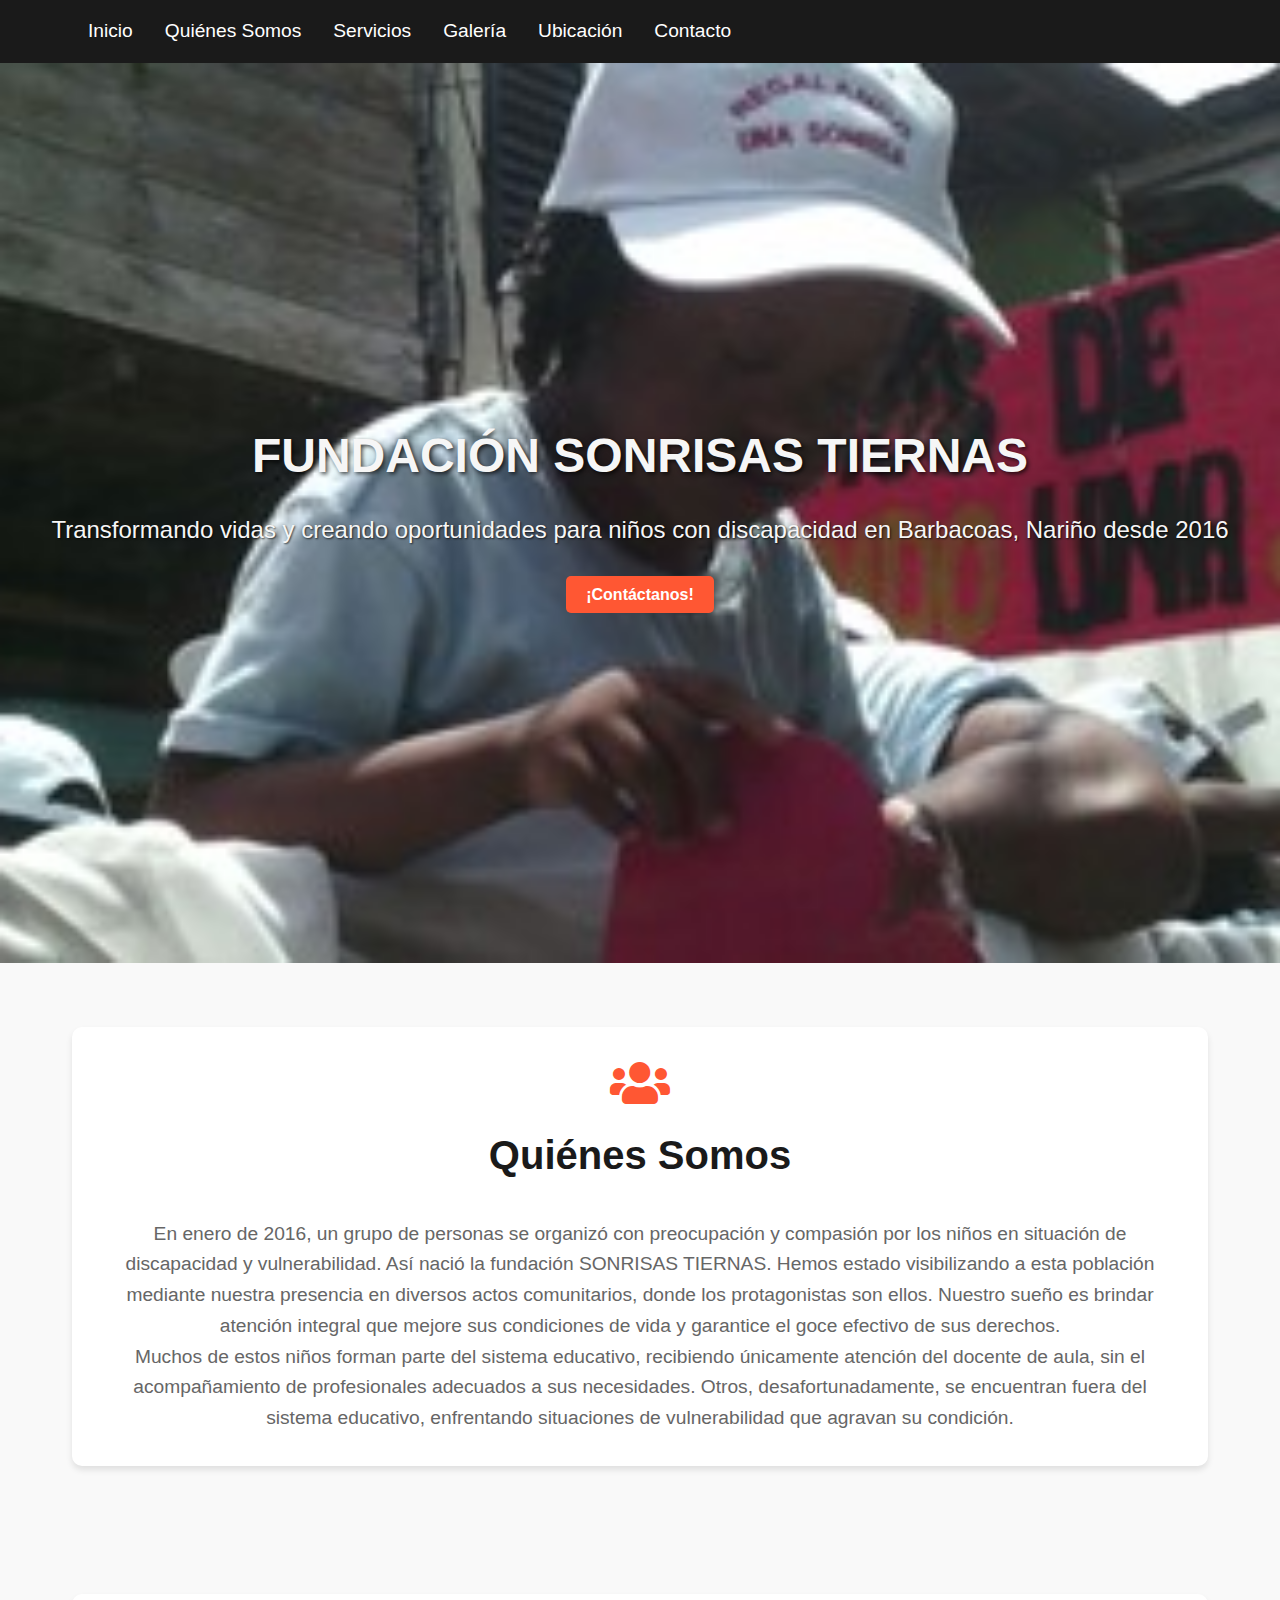
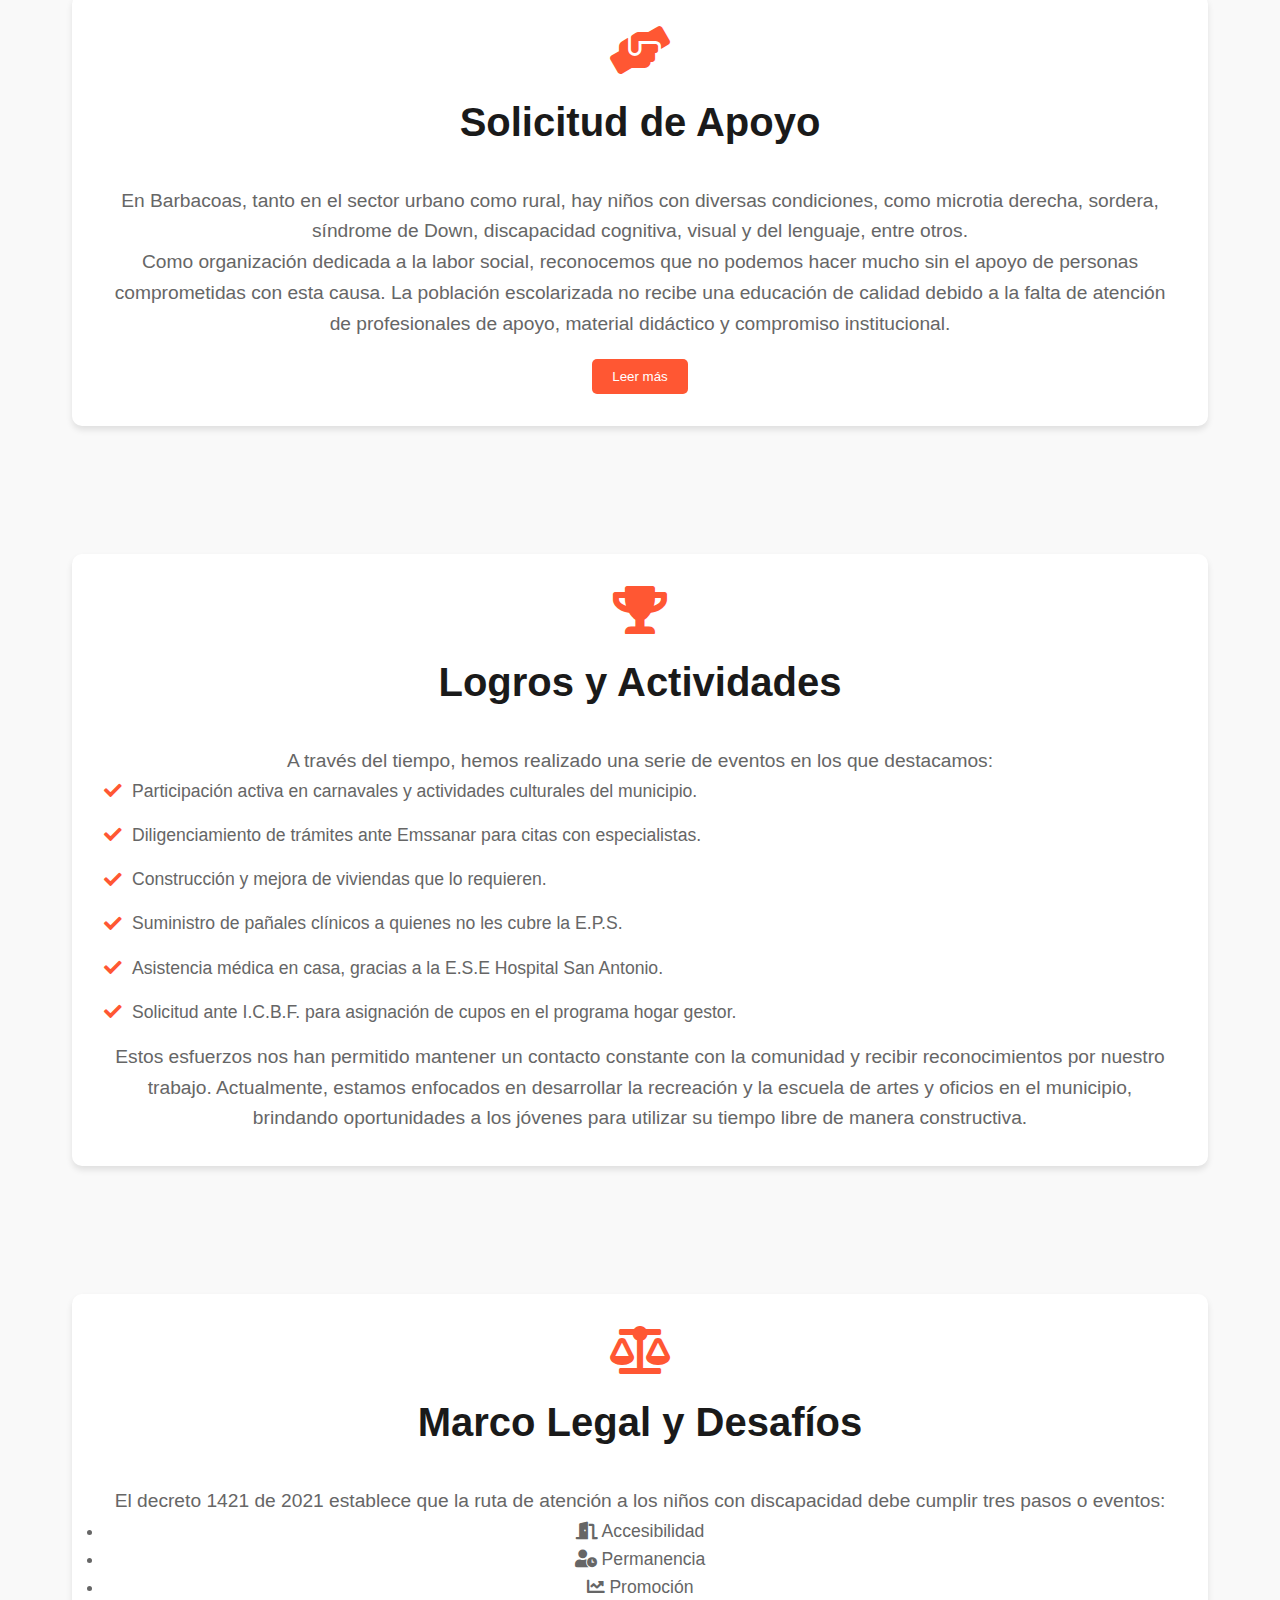
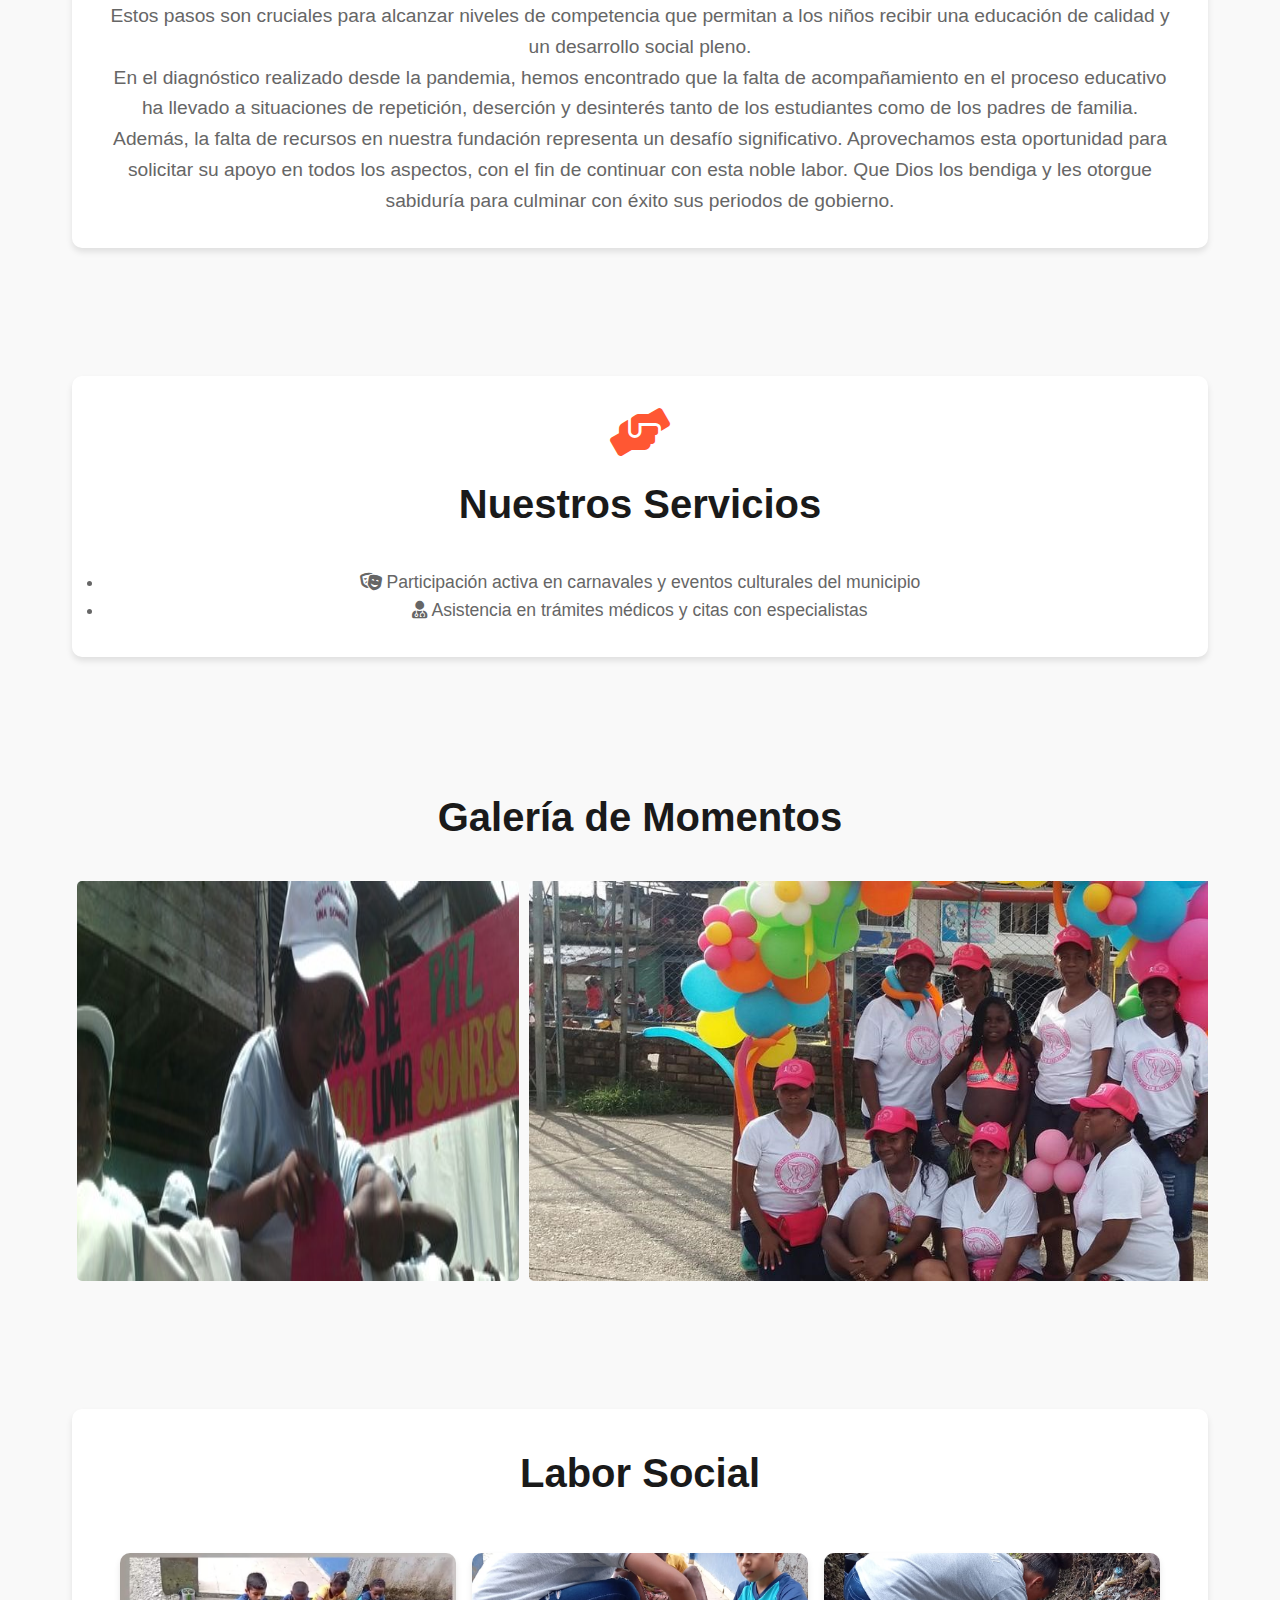
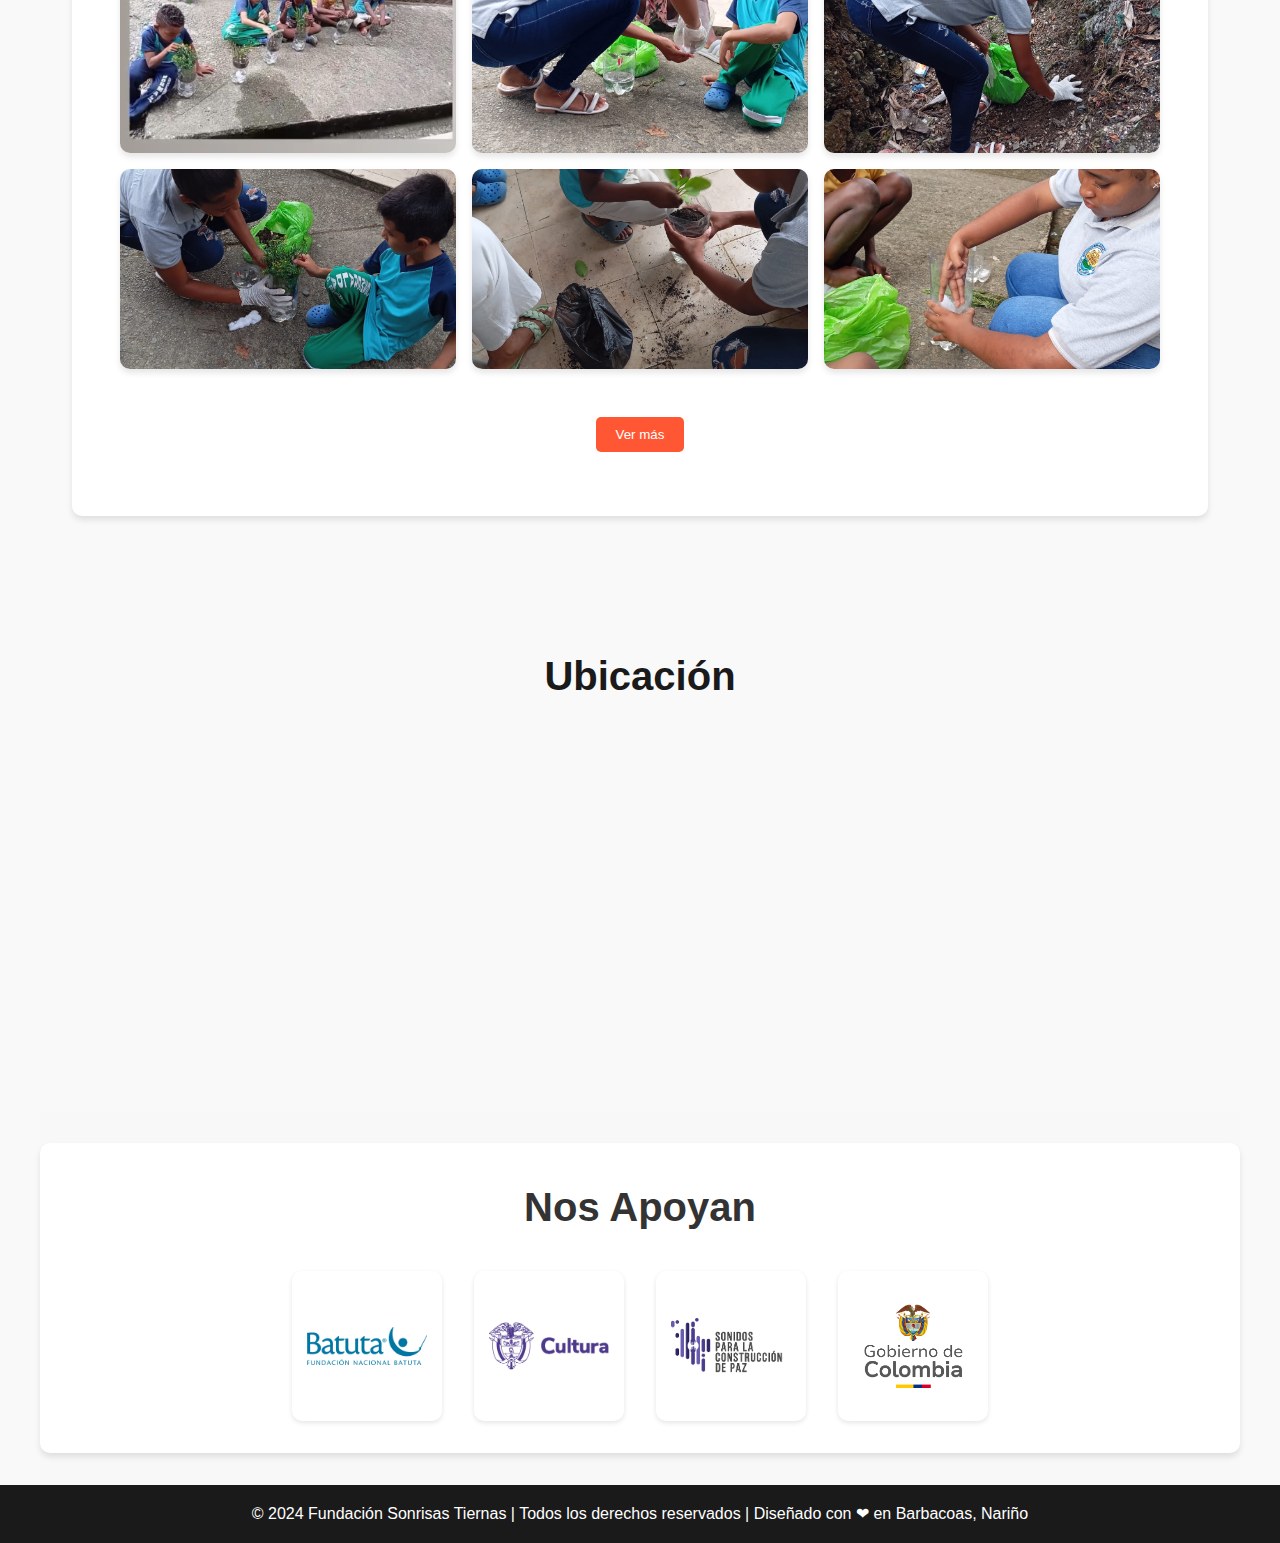
<file: inde.html>
<!DOCTYPE html>
<html lang="es">
<head>
    <meta charset="UTF-8">
    <meta name="viewport" content="width=device-width, initial-scale=1.0">
    <title>Fundación Sonrisas Tiernas</title>
    <link href="https://fonts.googleapis.com/css2?family=Montserrat:wght@400;700&family=Lora:ital@0;1&family=Caveat&display=swap" rel="stylesheet">
    <link rel="stylesheet" href="https://cdnjs.cloudflare.com/ajax/libs/font-awesome/5.15.3/css/all.min.css">
</head>
<style>
    #apoyan {
        background-color: #f8f8f8;
        padding: 2rem 0;
    }

    #apoyan h2 {
        text-align: center;
        margin-bottom: 2rem;
        color: #333;
    }

    .logos-container {
        display: flex;
        justify-content: center;
        align-items: center;
        flex-wrap: wrap;
        gap: 2rem;
    }

    .logo-item {
        width: 150px;
        height: 150px;
        display: flex;
        justify-content: center;
        align-items: center;
        background-color: white;
        border-radius: 10px;
        box-shadow: 0 2px 5px rgba(0,0,0,0.1);
        transition: transform 0.3s ease;
    }

    .logo-item:hover {
        transform: translateY(-5px);
    }

    .logo-item img {
        max-width: 80%;
        max-height: 80%;
        object-fit: contain;
    }

    @media (max-width: 768px) {
        .logo-item {
            width: 120px;
            height: 120px;
        }
    }
</style>
<style>
    /* Estilos para las secciones mejoradas */
    .section {
        padding: 4rem 2rem;
        max-width: 1200px;
        margin: 0 auto;
        text-align: center;
    }

    .section-container {
        background-color: #ffffff;
        border-radius: 10px;
        box-shadow: 0 4px 6px rgba(0, 0, 0, 0.1);
        padding: 2rem;
        transition: transform 0.3s ease-in-out;
    }

    .section-container:hover {
        transform: translateY(-5px);
    }

    .section-icon {
        font-size: 3rem;
        color: #ff5733;
        margin-bottom: 1rem;
    }

    .section h2 {
        font-size: 2.5rem;
        margin-bottom: 2rem;
        color: #1a1a1a;
    }

    .section-content {
        font-size: 1.1rem;
        color: #666;
        line-height: 1.6;
    }

    .logros-list {
        list-style-type: none;
        padding: 0;
        text-align: left;
    }

    .logros-list li {
        margin-bottom: 1rem;
        display: flex;
        align-items: center;
    }

    .logros-list i {
        color: #ff5733;
        margin-right: 10px;
    }

    /* Animación para los iconos */
    @keyframes iconPulse {
        0% { transform: scale(1); }
        50% { transform: scale(1.1); }
        100% { transform: scale(1); }
    }

    .section-icon {
        animation: iconPulse 2s infinite;
    }

    /* Estilos responsivos */
    @media (max-width: 768px) {
        .section {
            padding: 2rem 1rem;
        }

        .section h2 {
            font-size: 2rem;
        }

        .section-content {
            font-size: 1rem;
        }
    }
</style>
<style>
    #ubicacion iframe {
    width: 100%; /* El iframe ocupará el 100% del ancho disponible */
    height: 300px; /* Ajusta la altura como prefieras */
    max-width: 600px; /* Límite máximo del ancho en pantallas grandes */
    border: 0; /* Elimina el borde */
}

/* Ajustes específicos para pantallas más pequeñas */
@media (max-width: 768px) {
    #ubicacion iframe {
        height: 250px; /* Disminuye la altura en pantallas pequeñas */
    }
}

@media (max-width: 480px) {
    #ubicacion iframe {
        height: 200px; /* Ajusta la altura para pantallas aún más pequeñas */
    }
}

</style>

<style>
 /* General reset */
* {
    margin: 0;
    padding: 0;
    box-sizing: border-box;
}

body {
    font-family: 'Segoe UI', Tahoma, Geneva, Verdana, sans-serif;
    line-height: 1.6;
    color: #333;
    background-color: #f9f9f9;
    overflow-x: hidden;
}

/* Header and Navigation */
header {
    background-color: #1a1a1a;
    color: white;
    padding: 1rem 0;
    position: sticky;
    top: 0;
    z-index: 1000;
}

.menu-icon {
    display: none;
    font-size: 2rem;
    cursor: pointer;
    color: rgb(255, 255, 255);
    padding-right: 1rem;
}

nav {
    display: flex;
    justify-content: space-between;
    align-items: center;
    max-width: 1200px;
    margin: 0 auto;
    padding: 0 1rem;
}

.nav-list {
    display: flex;
    list-style: none;
}

.nav-list li {
    margin-left: 2rem;
}

.nav-list a {
    color: white;
    text-decoration: none;
    font-size: 1.2rem;
    transition: color 0.3s;
}

.nav-list a:hover {
    color: #ffcc00;
}

/* Hero section */
.hero {
    position: relative;
    background-image: url('./img/Imagen2.jpg'); /* Cambia a la ruta de tu imagen */
    background-size: cover;
    background-position: center;
    height: 100vh; /* Ajusta la altura según sea necesario */
    display: flex;
    align-items: center;
    justify-content: center;
}
.hero-content {
    position: relative;
    text-align: center;
    color: rgb(246, 246, 246); /* Cambia el color del texto a blanco o otro color que contraste */
    padding: 20px;
}

.hero-content h1 {
    font-size: 3rem; /* Ajusta el tamaño de la fuente según sea necesario */
    text-shadow: 2px 2px 4px rgba(0, 0, 0, 0.7); /* Sombra para destacar el texto */
}

.hero-content p {
    font-size: 1.5rem; /* Ajusta el tamaño de la fuente según sea necesario */
    margin: 10px 0;
    text-shadow: 1px 1px 2px rgba(0, 0, 0, 0.7); /* Sombra para destacar el texto */
}


.hero h1 {
    font-size: 3rem;
    margin-bottom: 1rem;
    text-transform: uppercase;
}

.hero p {
    font-size: 1.5rem;
    margin-bottom: 2rem;
}

.cta-button {
    background-color: #ff5733; /* Cambia a un color de botón que destaque */
    color: white;
    padding: 10px 20px;
    border: none;
    border-radius: 5px;
    text-decoration: none;
    font-weight: bold;
    transition: background-color 0.3s;
}




.cta-button:hover {
    background-color: #c0392b; /* Color al pasar el ratón */
}

/* Sections */
.section {
    padding: 4rem 2rem;
    max-width: 1200px;
    margin: 0 auto;
    text-align: center;
}

.section h2 {
    font-size: 2.5rem;
    margin-bottom: 2rem;
    color: #1a1a1a;
}

.section p {
    font-size: 1.2rem;
    color: #666;
}

/* Gallery / Carousel */
/* .carousel {
    display: flex;
    flex-direction: column;
    align-items: center;
    overflow: hidden;
    position: relative;
} */

/* .carousel-images {
        display: flex;
        width: max-content; */
        /* animation: scroll 90s linear infinite;  */
    /* } */

/* .carousel-images img {
    max-width: 100%;
    max-height: 400px;
    cursor: pointer;
    border-radius: 5px;
    margin: 0 5px;
} */

/* Image Modal */
.image-modal {
    display: none;
    position: fixed;
    z-index: 1001;
    left: 0;
    top: 0;
    width: 100%;
    height: 100%;
    background-color: rgba(0, 0, 0, 0.8);
}

.modal-content {
    display: block;
    margin: 15% auto;
    max-width: 80%;
    border-radius: 5px;
}

#caption {
    color: white;
    text-align: center;
    margin: 1rem;
}

.close {
    position: absolute;
    top: 10px;
    right: 25px;
    font-size: 2rem;
    font-weight: bold;
    color: white;
    cursor: pointer;
}

.close:hover {
    color: #ffcc00;
}

/* Location Section */
#map {
    margin-top: 2rem;
    border-radius: 5px;
    box-shadow: 0 4px 8px rgba(0, 0, 0, 0.1);
}

/* Footer */
footer {
    background-color: #1a1a1a;
    color: white;
    text-align: center;
    padding: 1rem 0;
}

footer a {
    color: #ffcc00;
    text-decoration: none;
}

footer a:hover {
    text-decoration: underline;
}

/* Responsive Styles */
@media (max-width: 768px) {
    .nav-list {
        display: none;
        flex-direction: column;
        position: absolute;
        top: 60px;
        right: 0;
        background-color: #1a1a1a;
        width: 100%;
        padding: 1rem;
    }

    .nav-list li {
        margin: 1rem 0;
    }

    .menu-icon {
        display: none;
        font-size: 2rem;
        cursor: pointer;
        color: rgb(255, 255, 255);
        padding-right: 1rem;
    }
    .hamburger-icon {
        margin-right: 10px;
        color: #a3b7ba; /* Color naranja que hemos usado en otras partes */
    }
    .fundacion-nombre {
        font-size: 1rem; /* Tamaño de fuente más pequeño */
        font-weight: normal; /* Peso de fuente normal */
    }
    /* Estilos responsivos */
    @media (max-width: 768px) {
        .menu-icon {
            display: flex;
            align-items: center;
        }

        .nav-list {
            display: none;
            flex-direction: column;
            position: absolute;
            top: 60px;
            left: 0;
            background-color: #1a1a1a;
            width: 100%;
            padding: 1rem;
        }

        .nav-list li {
            margin: 1rem 0;
        }

        .nav-list.show {
            display: flex;
        }
    }


    .nav-list.show {
        display: flex;
    }

    .hero h1 {
        font-size: 2rem;
    }

    .hero p {
        font-size: 1rem;
    }
}
</style>
<style>
    /* Estilos para el botón "Leer más" y el texto expandible */
    .texto-expandible {
        max-height: 0;
        overflow: hidden;
        transition: max-height 0.5s ease-out;
    }

    .texto-expandible.expandido {
        max-height: 1000px; /* Ajusta este valor según la longitud de tu contenido */
    }

    .leer-mas-btn {
        background-color: #ff5733;
        color: white;
        border: none;
        padding: 10px 20px;
        margin-top: 20px;
        cursor: pointer;
        border-radius: 5px;
        transition: background-color 0.3s ease;
    }

    .leer-mas-btn:hover {
        background-color: #e64a2e;
    }
</style>

<style>
    

    .gallery-item {
        position: relative;
        overflow: hidden;
        border-radius: 10px;
        box-shadow: 0 4px 6px rgba(0, 0, 0, 0.1);
        transition: transform 0.3s ease;
    }

    .gallery-item:hover {
        transform: scale(1.05);
    }

    .gallery-item img {
        width: 100%;
        height: 200px;
        object-fit: cover;
        display: block;
    }

    .gallery-caption {
        position: absolute;
        bottom: 0;
        left: 0;
        right: 0;
        background-color: rgba(0, 0, 0, 0.7);
        color: white;
        padding: 0.5rem;
        font-size: 0.9rem;
        text-align: center;
        opacity: 0;
        transition: opacity 0.3s ease;
    }

    .gallery-item:hover .gallery-caption {
        opacity: 1;
    }

    @media (max-width: 768px) {
        .gallery {
            grid-template-columns: repeat(auto-fill, minmax(200px, 1fr));
        }
    }
</style>
<style>
    .gallery {
        display: grid;
        grid-template-columns: repeat(auto-fill, minmax(250px, 1fr));
        gap: 1rem;
        padding: 1rem;
    }

    

    .gallery-item.hidden {
        display: none;
    }

    .toggle-gallery-btn {
        display: block;
        margin: 2rem auto;
        padding: 10px 20px;
        background-color: #ff5733;
        color: white;
        border: none;
        border-radius: 5px;
        cursor: pointer;
        transition: background-color 0.3s ease;
    }

    .toggle-gallery-btn:hover {
        background-color: #e64a2e;
    }
</style>

<body>
    <header>
        <nav>
            <div class="menu-icon" id="menuIcon">
                <span class="hamburger-icon">&#9776;</span>
                <span class="fundacion-nombre">Fundación Sonrisas Tiernas</span>
            </div>
            <ul class="nav-list" id="navList">
                <li><a href="#inicio">Inicio</a></li>
                <li><a href="#quienes-somos">Quiénes Somos</a></li>
                <li><a href="#servicios">Servicios</a></li>
                <li><a href="#galeria">Galería</a></li>
                <li><a href="#ubicacion">Ubicación</a></li>
                <li><a href="#contacto">Contacto</a></li>
            </ul>
        </nav>
    </header>
    
    <main>
        <section id="inicio" class="hero">
            <div class="hero-content">
                <h1>Fundación Sonrisas Tiernas</h1>
                <p>Transformando vidas y creando oportunidades para niños con discapacidad en Barbacoas, Nariño desde 2016</p>
                <a href="#contacto" class="cta-button">¡Contáctanos!</a>
            </div>
        </section>
    
        <div class="container">
            <section id="quienes-somos" class="section">
                <div class="section-container">
                    <i class="fas fa-users section-icon"></i>
                    <h2>Quiénes Somos</h2>
                    <div class="section-content">
                        <p>En enero de 2016, un grupo de personas se organizó con preocupación y compasión por los niños en situación de discapacidad y vulnerabilidad. Así nació la fundación SONRISAS TIERNAS. Hemos estado visibilizando a esta población mediante nuestra presencia en diversos actos comunitarios, donde los protagonistas son ellos. Nuestro sueño es brindar atención integral que mejore sus condiciones de vida y garantice el goce efectivo de sus derechos.</p>
                        <p>Muchos de estos niños forman parte del sistema educativo, recibiendo únicamente atención del docente de aula, sin el acompañamiento de profesionales adecuados a sus necesidades. Otros, desafortunadamente, se encuentran fuera del sistema educativo, enfrentando situaciones de vulnerabilidad que agravan su condición.</p>
                    </div>
                </div>
            </section>
    
            <!-- <section id="solicitud" class="section">
                <h2>Solicitud de Apoyo</h2>
                <p>En Barbacoas, tanto en el sector urbano como rural, hay niños con diversas condiciones, como microtia derecha, sordera, síndrome de Down, discapacidad cognitiva, visual y del lenguaje, entre otros.</p>
                <p>Como organización dedicada a la labor social, reconocemos que no podemos hacer mucho sin el apoyo de personas comprometidas con esta causa. La población escolarizada no recibe una educación de calidad debido a la falta de atención de profesionales de apoyo, material didáctico y compromiso institucional.</p>
                <p>Además, la falta de espacios y centros de atención ha llevado a la deserción escolar y a que esta población vulnerable esté expuesta a abusos de toda índole. Nuestro principal interés es brindar un espacio donde los niños puedan desarrollar y disfrutar actividades que organizamos, aunque carecemos de recursos para contar con instrumentos y profesionales disponibles.</p>
                <p>A veces llevamos a los niños con problemas cognitivos a sus casas para reforzar sus aprendizajes y brindarles apoyo. También hemos llevado personal de salud para ofrecer asistencia médica a aquellos que no pueden trasladarse a un centro de salud por falta de recursos. Nuestro propósito es contar con los recursos necesarios para ofrecerles un lugar donde puedan recibir atención profesional y aprender diversas actividades artísticas, como danza, pintura, canto y manualidades, disfrutando de su tiempo libre.</p>
            </section> -->

            
            <section id="solicitud" class="section">
                <div class="section-container">
                    <i class="fas fa-hands-helping section-icon"></i>
                    <h2>Solicitud de Apoyo</h2>
                    <div class="section-content">
                        <p>En Barbacoas, tanto en el sector urbano como rural, hay niños con diversas condiciones, como microtia derecha, sordera, síndrome de Down, discapacidad cognitiva, visual y del lenguaje, entre otros.</p>
                        <p>Como organización dedicada a la labor social, reconocemos que no podemos hacer mucho sin el apoyo de personas comprometidas con esta causa. La población escolarizada no recibe una educación de calidad debido a la falta de atención de profesionales de apoyo, material didáctico y compromiso institucional.</p>
                        <div class="texto-expandible" id="textoExpandible">
                            <p>Además, la falta de espacios y centros de atención ha llevado a la deserción escolar y a que esta población vulnerable esté expuesta a abusos de toda índole. Nuestro principal interés es brindar un espacio donde los niños puedan desarrollar y disfrutar actividades que organizamos, aunque carecemos de recursos para contar con instrumentos y profesionales disponibles.</p>
                            <p>A veces llevamos a los niños con problemas cognitivos a sus casas para reforzar sus aprendizajes y brindarles apoyo. También hemos llevado personal de salud para ofrecer asistencia médica a aquellos que no pueden trasladarse a un centro de salud por falta de recursos. Nuestro propósito es contar con los recursos necesarios para ofrecerles un lugar donde puedan recibir atención profesional y aprender diversas actividades artísticas, como danza, pintura, canto y manualidades, disfrutando de su tiempo libre.</p>
                        </div>
                        <button class="leer-mas-btn" id="leerMasBtn">Leer más</button>
                    </div>
                </div>
            </section>
    
            <!-- <section id="logros" class="section">
                <h2>Logros y Actividades</h2>
                <p>A través del tiempo, hemos realizado una serie de eventos en los que destacamos:</p>
                <ul>
                    <li>Participación activa en carnavales y actividades culturales del municipio.</li>
                    <li>Diligenciamiento de trámites ante Emssanar para citas con especialistas.</li>
                    <li>Construcción y mejora de viviendas que lo requieren.</li>
                    <li>Suministro de pañales clínicos a quienes no les cubre la E.P.S.</li>
                    <li>Asistencia médica en casa, gracias a la E.S.E Hospital San Antonio.</li>
                    <li>Solicitud ante I.C.B.F. para asignación de cupos en el programa hogar gestor.</li>
                </ul>
                <p>Estos esfuerzos nos han permitido mantener un contacto constante con la comunidad y recibir reconocimientos por nuestro trabajo. Actualmente, estamos enfocados en desarrollar la recreación y la escuela de artes y oficios en el municipio, brindando oportunidades a los jóvenes para utilizar su tiempo libre de manera constructiva.</p>
            </section> -->


            <section id="logros" class="section">
                <div class="section-container">
                    <i class="fas fa-trophy section-icon"></i>
                    <h2>Logros y Actividades</h2>
                    <div class="section-content">
                        <p>A través del tiempo, hemos realizado una serie de eventos en los que destacamos:</p>
                        <ul class="logros-list">
                            <li><i class="fas fa-check"></i> Participación activa en carnavales y actividades culturales del municipio.</li>
                            <li><i class="fas fa-check"></i> Diligenciamiento de trámites ante Emssanar para citas con especialistas.</li>
                            <li><i class="fas fa-check"></i>Construcción y mejora de viviendas que lo requieren.</li>
                            <li><i class="fas fa-check"></i>Suministro de pañales clínicos a quienes no les cubre la E.P.S.</li>
                            <li><i class="fas fa-check"></i>Asistencia médica en casa, gracias a la E.S.E Hospital San Antonio.</li>
                            <li><i class="fas fa-check"></i>Solicitud ante I.C.B.F. para asignación de cupos en el programa hogar gestor.</li>
                            <!-- ... resto de los items ... -->
                        </ul>
                        <p>Estos esfuerzos nos han permitido mantener un contacto constante con la comunidad y recibir reconocimientos por nuestro trabajo. Actualmente, estamos enfocados en desarrollar la recreación y la escuela de artes y oficios en el municipio, brindando oportunidades a los jóvenes para utilizar su tiempo libre de manera constructiva.</p>
                    </div>
                </div>
            </section>
    
            <!-- <section id="decreto" class="section">
                <h2>Marco Legal y Desafíos</h2>
                <p>El decreto 1421 de 2021 establece que la ruta de atención a los niños con discapacidad debe cumplir tres pasos o eventos:</p>
                <ol>
                    <li>Accesibilidad</li>
                    <li>Permanencia</li>
                    <li>Promoción</li>
                </ol>
                <p>Estos pasos son cruciales para alcanzar niveles de competencia que permitan a los niños recibir una educación de calidad y un desarrollo social pleno.</p>
                <p>En el diagnóstico realizado desde la pandemia, hemos encontrado que la falta de acompañamiento en el proceso educativo ha llevado a situaciones de repetición, deserción y desinterés tanto de los estudiantes como de los padres de familia.</p>
                <p>Además, la falta de recursos en nuestra fundación representa un desafío significativo. Aprovechamos esta oportunidad para solicitar su apoyo en todos los aspectos, con el fin de continuar con esta noble labor. Que Dios los bendiga y les otorgue sabiduría para culminar con éxito sus periodos de gobierno.</p>
            </section> -->
            
            <section id="decreto" class="section">
                <div class="section-container">
                    <i class="fas fa-balance-scale section-icon"></i>
                    <h2>Marco Legal y Desafíos</h2>
                    <div class="section-content">
                        <p>El decreto 1421 de 2021 establece que la ruta de atención a los niños con discapacidad debe cumplir tres pasos o eventos:</p>
                        <!-- <ol class="decreto-list"> -->
                            <li><i class="fas fa-door-open"></i> Accesibilidad</li>
                            <li><i class="fas fa-user-clock"></i> Permanencia</li>
                            <li><i class="fas fa-chart-line"></i> Promoción</li>
                        <!-- </ol> -->
                        <p>Estos pasos son cruciales para alcanzar niveles de competencia que permitan a los niños recibir una educación de calidad y un desarrollo social pleno.</p>
                        <p>En el diagnóstico realizado desde la pandemia, hemos encontrado que la falta de acompañamiento en el proceso educativo ha llevado a situaciones de repetición, deserción y desinterés tanto de los estudiantes como de los padres de familia.</p>
                        <p>Además, la falta de recursos en nuestra fundación representa un desafío significativo. Aprovechamos esta oportunidad para solicitar su apoyo en todos los aspectos, con el fin de continuar con esta noble labor. Que Dios los bendiga y les otorgue sabiduría para culminar con éxito sus periodos de gobierno.</p>
                    </div>
                </div>
            </section>
            <!-- <section id="servicios" class="section">
                <h2>Nuestros Servicios</h2>
                <ul>
                    <li>Participación activa en carnavales y eventos culturales del municipio.</li>
                    <li>Asistencia en trámites médicos y citas con especialistas.</li>
                </ul>
            </section> -->

            <section id="servicios" class="section">
                <div class="section-container">
                    <i class="fas fa-hands-helping section-icon"></i>
                    <h2>Nuestros Servicios</h2>
                    <div class="section-content">
                        <ul class="servicios-list">
                            <li>
                                <i class="fas fa-theater-masks"></i>
                                <span>Participación activa en carnavales y eventos culturales del municipio</span>
                            </li>
                            <li>
                                <i class="fas fa-user-md"></i>
                                <span>Asistencia en trámites médicos y citas con especialistas</span>
                            </li>
                            <!-- Puedes agregar más servicios aquí si los tienes -->
                        </ul>
                    </div>
                </div>
            </section>
    
            <section id="galeria" class="section">
                <h2>Galería de Momentos</h2>
                <div class="carousel">
                    <div class="carousel-images">
                        <!-- <img src="./img/Imagen1.jpg" alt="Carnavales del Municipio de Barbacoas"> -->
                        <img src="./img/Imagen2.jpg" alt="Carnaval del Municipio de Barbacoas/ Nariño">
                        <img src="./img/Imagen3.jpg" alt="Carnaval">
                        <img src="./img/Imagen4.jpg" alt="Visita a la casa de uno de los niños que pertenecen a la Fundación Sonrisas Tiernas">
                        <img src="./img/Imagen5.jpg" alt="Cantar jugar y reir">
                        <img src="./img/Imagen6.jpg" alt="Visita del personal de salud de la E.S.E del HSA">
                        <img src="./img/Imagen7.jpg" alt="Visita del personal de salud de la E.S.E del HSA">
                        <img src="./img/Imagen8.jpg" alt="Clases de Danza">
                        <img src="./img/Imagen9.jpg" alt="Participación en carnavales del Municipio de Barbacoas">
                    
                        
                        
                        
                        
                        
                    </div>
                </div>
                <!-- Contenedor para visualizar la imagen ampliada -->
                <div id="imageModal" class="image-modal">
                    <span class="close">&times;</span>
                    <img class="modal-content" id="modalImage">
                    <div id="caption"></div>
                </div>
            </section>

            <section id="labor-social" class="section">
                <div class="section-container">
                    <!-- <i class="fas fa-hands-helping section-icon"></i> -->
                    <h2>Labor Social</h2>
                    <div class="gallery" id="imageGallery">
                        <div class="gallery-item">
                            <img src="./img/imagen10.jpg" alt="Niños plantando árboles en botellas recicladas en el colegio">
                            <div class="gallery-caption">Niños plantando árboles en botellas recicladas en el colegio</div>
                        </div>
                        <div class="gallery-item">
                            <img src="./img/Imagen11.jpg" alt="Estudiantes preparando botellas para plantar árboles en el patio del colegio">
                            <div class="gallery-caption">Estudiantes preparando botellas para plantar árboles en el patio del colegio</div>
                        </div>
                        <div class="gallery-item">
                            <img src="./img/Imagen12.jpg" alt="Niños llenando botellas con tierra para plantar árboles en el jardín escolar">
                            <div class="gallery-caption">Niños llenando botellas con tierra para plantar árboles en el jardín escolar</div>
                        </div>
                        <div class="gallery-item">
                            <img src="./img/Imagen13.jpg" alt="Estudiantes colocando semillas en botellas recicladas para reforestar">
                            <div class="gallery-caption">Estudiantes colocando semillas en botellas recicladas para reforestar</div>
                        </div>
                        <div class="gallery-item">
                            <img src="./img/Imagen14.jpg" alt="Grupo de niños trabajando juntos en proyecto de plantación de árboles en botellas">
                            <div class="gallery-caption">Grupo de niños trabajando juntos en proyecto de plantación de árboles en botellas</div>
                        </div>
                        <div class="gallery-item">
                            <img src="./img/Imagen15.jpg" alt="Niños regando los árboles recién plantados en botellas recicladas">
                            <div class="gallery-caption">Niños regando los árboles recién plantados en botellas recicladas</div>
                        </div>

                        
                        <div class="gallery-item">
                            <img src="./img/Imagen16.jpg" alt="Niños escribiendo en cuadernos durante una actividad en el salón de clases">
                            <div class="gallery-caption">Niños escribiendo en cuadernos durante una actividad en el salón de clases</div>
                        </div>
                        <div class="gallery-item">
                            <img src="./img/Imagen17.jpg" alt="Estudiantes trabajando en grupo con cartulinas en el aula">
                            <div class="gallery-caption">Estudiantes trabajando en grupo con cartulinas en el aula</div>
                        </div>
                        <div class="gallery-item">
                            <img src="./img/Imagen18.jpg" alt="Niños participando en una actividad de escritura creativa en el salón">
                            <div class="gallery-caption">Niños participando en una actividad de escritura creativa en el salón</div>
                        </div>
                        <div class="gallery-item">
                            <img src="./img/Imagen19.jpg" alt="Grupo de estudiantes colaborando en un proyecto con cartulinas">
                            <div class="gallery-caption">Grupo de estudiantes colaborando en un proyecto con cartulinas</div>
                        </div>
                        <div class="gallery-item">
                            <img src="./img/Imagen20.jpg" alt="Niños concentrados escribiendo en sus cuadernos durante una lección">
                            <div class="gallery-caption">Niños concentrados escribiendo en sus cuadernos durante una lección</div>
                        </div>
                        <div class="gallery-item">
                            <img src="./img/Imagen21.jpg" alt="Estudiantes presentando su trabajo en cartulinas frente a la clase">
                            <div class="gallery-caption">Estudiantes presentando su trabajo en cartulinas frente a la clase</div>
                        </div>
                        <div class="gallery-item">
                            <img src="./img/Imagen22.jpg" alt="Actividad grupal de escritura y dibujo en el salón de clases">
                            <div class="gallery-caption">Actividad grupal de escritura y dibujo en el salón de clases</div>
                        </div>

        
                        <div class="gallery-item">
                            <img src="./img/Imagen25.jpg" alt="Celebración de logros y entrega de reconocimientos a los niños">
                            <div class="gallery-caption">Celebración de logros y entrega de reconocimientos a los niños</div>
                        </div>
                    </div>
                    <button id="toggleGallery" class="toggle-gallery-btn">Ver más</button>
                </div>
            </section>
    
            <section id="ubicacion" class="section">
                <h2>Ubicación</h2>
                <iframe src="https://www.google.com/maps/embed?pb=!1m18!1m12!1m3!1d7976.24026471387!2d-78.1357904!3d1.6717424!2m3!1f0!2f0!3f0!3m2!1i1024!2i768!4f13.1!3m3!1m2!1s0x8e2c3049f40f6a23%3A0x9677db60a532c92a!2sBarbacoas%2C%20Nari%C3%B1o!5e0!3m2!1ses!2sco!4v1728404880820!5m2!1ses!2sco" width="600" height="450" style="border:0;" allowfullscreen="" loading="lazy" referrerpolicy="no-referrer-when-downgrade"></iframe>
            </section>
            <audio id="backgroundMusic" loop>
                <source src="./music/musicaweb.opus" type="audio/ogg; codecs=opus">
                Tu navegador no soporta el elemento de audio.
            </audio>
            
        </div>
    </main>
    <section id="apoyan" class="section">
        <div class="section-container">
            <h2>Nos Apoyan</h2>
            <div class="logos-container">
                <div class="logo-item">
                    <img src="./img/logosapoyan/fundacion_nacional_batuta.png" alt="Logo de Batuta">
                </div>
                <div class="logo-item">
                    <img src="./img/logosapoyan/Logo_Ministerio_de_Cultura_de_Colombia_2022-2026.png" alt="Logo de ministerio">
                </div>
                <div class="logo-item">
                    <img src="./img/logosapoyan/sonidos.png" alt="Logo de sonidos">
                </div>
                <div class="logo-item">
                    <img src="./img/logosapoyan/Logo_gobierno_de_Colombia_(2022-2026).png" alt="Logo de Gobierno">
                </div>
                <!-- Añade más logos según sea necesario -->
            </div>
        </div>
    </section>
    
    <footer>
        <p>&copy; 2024 Fundación Sonrisas Tiernas | Todos los derechos reservados | Diseñado con ❤ en Barbacoas, Nariño</p>
    </footer>

    
    

    <!-- <footer>
        <p>© 2024 Fundación Sonrisas Tiernas - Todos los derechos reservados</p>
    </footer> -->
    <style>
        .carousel {
            overflow: hidden;
            width: 100%;
            position: relative;
        }
    
        .carousel-images {
            display: flex;
            width: max-content;
            animation: scroll 90s linear infinite; /* Desplazamiento continuo */
        }
    
        .carousel-images img {
            max-width: 100%;
            max-height: 400px;
            cursor: pointer;
            border-radius: 5px;
            margin: 0 5px;
        }
    
        @keyframes scroll {
        0% {
            transform: translateX(0);
        }
        100% {
            transform: translateX(calc(-100% + 100vw));
        }
    }
    
        /* Para pausar la animación al pasar el ratón por encima */
        .carousel:hover .carousel-images {
            animation-play-state: paused;
        }
    
        /* Estilos responsivos */
        @media (max-width: 768px) {
            .carousel-images img {
                max-height: 300px; /* Ajusta según tus necesidades */
            }
        }
    </style>


    <script>
        document.getElementById('menuIcon').addEventListener('click', function () {
            document.getElementById('navList').classList.toggle('show');
        });
    </script>
    
    <script>
        document.addEventListener('DOMContentLoaded', function() {
            var music = document.getElementById('backgroundMusic');
            music.volume = 0.1; // Ajusta el volumen (0.0 a 1.0)
            
            // Intenta reproducir la música después de cualquier interacción del usuario
            document.body.addEventListener('click', function() {
                music.play().catch(function(error) {
                    console.log('No se pudo reproducir el audio:', error);
                });
            }, { once: true }); // 'once: true' asegura que el evento solo se dispare una vez
        });
    </script>

<script>
    document.addEventListener('DOMContentLoaded', function() {
        const gallery = document.getElementById('imageGallery');
        const toggleBtn = document.getElementById('toggleGallery');
        const galleryItems = gallery.querySelectorAll('.gallery-item');
        const initialVisibleCount = 6;
        let isExpanded = false;
    
        // Oculta inicialmente las imágenes extras
        for (let i = initialVisibleCount; i < galleryItems.length; i++) {
            galleryItems[i].classList.add('hidden');
        }
    
        toggleBtn.addEventListener('click', function() {
            isExpanded = !isExpanded;
            
            for (let i = initialVisibleCount; i < galleryItems.length; i++) {
                if (isExpanded) {
                    galleryItems[i].classList.remove('hidden');
                } else {
                    galleryItems[i].classList.add('hidden');
                }
            }
    
            toggleBtn.textContent = isExpanded ? 'Ver menos' : 'Ver más';
        });
    });
    </script>
    <script>
        
        // Variables para el carrusel
        const carouselImages = document.querySelector('.carousel-images');
        let index = 0;
    
        // Cuando una imagen es clicada, abrir el modal
        const modal = document.getElementById('imageModal');
        const modalImg = document.getElementById('modalImage');
        const captionText = document.getElementById('caption');
        const images = document.querySelectorAll('.carousel-images img');
    
        images.forEach(img => {
            img.addEventListener('click', function () {
                modal.style.display = "block";
                modalImg.src = this.src;
                captionText.innerHTML = this.alt;
            });
        });
    
        // Cerrar el modal
        const closeBtn = document.querySelector('.close');
        closeBtn.addEventListener('click', function () {
            modal.style.display = "none";
        });
    
    </script>
    <script>
        document.addEventListener('DOMContentLoaded', function() {
            const textoExpandible = document.getElementById('textoExpandible');
            const leerMasBtn = document.getElementById('leerMasBtn');
    
            leerMasBtn.addEventListener('click', function() {
                textoExpandible.classList.toggle('expandido');
                if (textoExpandible.classList.contains('expandido')) {
                    leerMasBtn.textContent = 'Leer menos';
                } else {
                    leerMasBtn.textContent = 'Leer más';
                }
            });
        });
    </script>
</body>
</html>
</file>
